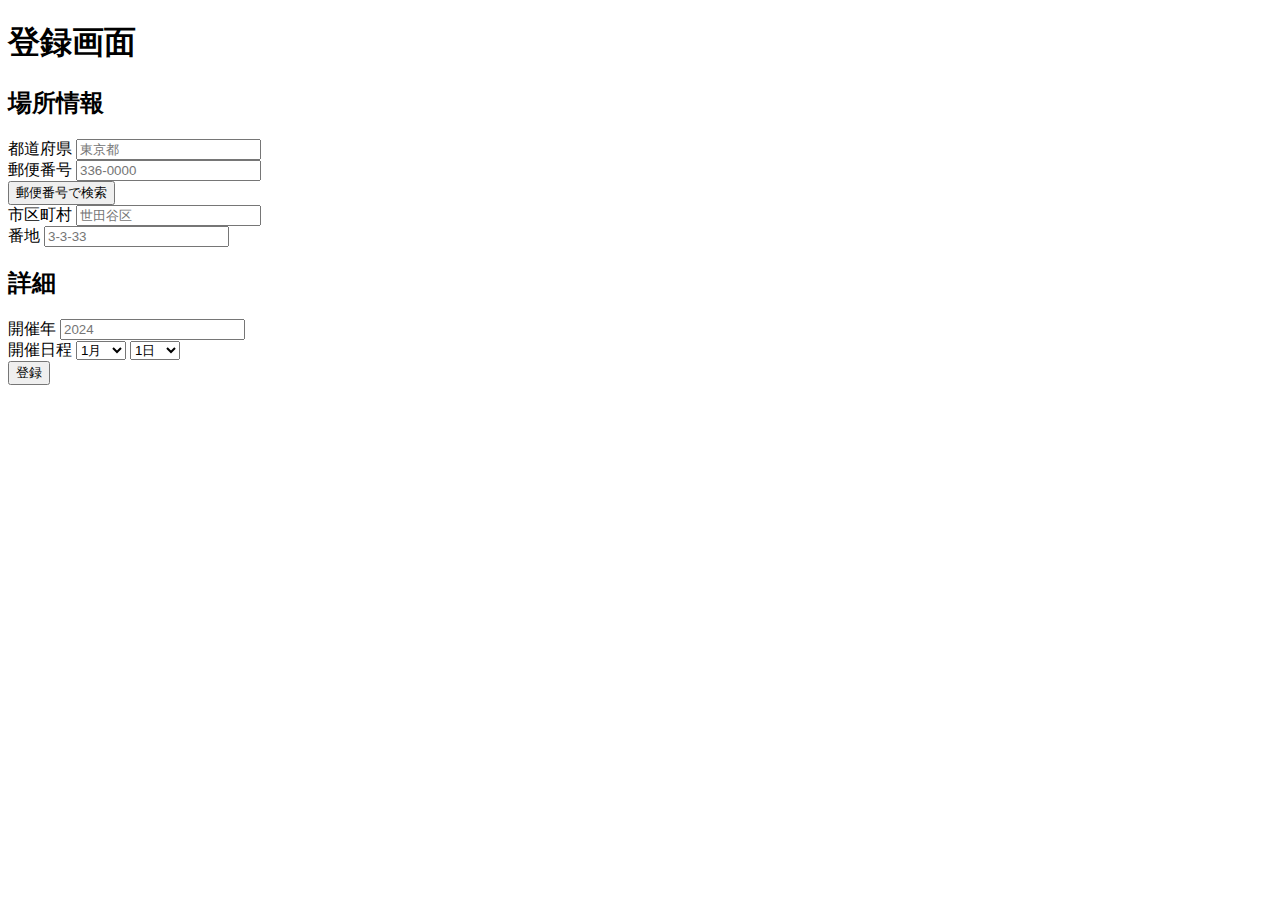
<file: index copy.html>
<!DOCTYPE html>
<html>
<head>
  <title>Python and JavaScript Integration</title>
</head>
<body>
  <h1>登録画面</h1>
  <h2>場所情報</h2>
  <form>
    <label for="username">都道府県</label>
    <input type="text" id="username" name="username" placeholder="東京都">
  </form>
  <form>
    <label for="username">郵便番号</label>
    <input type="text" id="username" name="username" placeholder="336‐0000">
  </form>
  <button type="button">郵便番号で検索</button>
  <form>
    <label for="username">市区町村</label>
    <input type="text" id="username" name="username" placeholder="世田谷区">
  </form>
  <form>

    <label for="username">番地</label>
    <input type="text" id="username" name="username" placeholder="3-3-33">
  </form>

  <h2>詳細</h2>
   <form>
    
    <label for="username">開催年</label>
    <input type="text" id="username" name="username" placeholder="2024">
  </form>
  
  
  <form>
    <label for="fruits">開催日程</label>
    <select id="fruits" name="fruits">
      <option value="1">1月</option>
      <option value="2">2月</option>
      <option value="3">3月</option>
      <option value="4">4月</option>
      <option value="1">5月</option>
      <option value="2">6月</option>
      <option value="3">7月</option>
      <option value="4">8月</option>
      <option value="2">9月</option>
      <option value="3">10月</option>
      <option value="4">11月</option>
      <option value="4">12月</option>
    </select>
    <select id="fruits" name="fruits">
      <option value="1">1日</option>
      <option value="2">2日</option>
      <option value="3">3日</option>
      <option value="4">4日</option>
      <option value="1">5日</option>
      <option value="2">6日</option>
      <option value="3">7日</option>
      <option value="4">8日</option>
      <option value="2">9日</option>
      <option value="3">10日</option>
      <option value="4">11日</option>
      <option value="4">12日</option>
      <option value="1">13日</option>
      <option value="2">14日</option>
      <option value="3">15日</option>
      <option value="4">16日</option>
      <option value="1">17日</option>
      <option value="2">18日</option>
      <option value="3">19日</option>
      <option value="4">20日</option>
      <option value="2">21日</option>
      <option value="3">22日</option>
      <option value="4">23日</option>
      <option value="4">24日</option>
      <option value="3">25日</option>
      <option value="4">26日</option>
      <option value="1">27日</option>
      <option value="2">28日</option>
      <option value="3">29日</option>
      <option value="4">30日</option>
      <option value="2">31日</option>
    </select>
  </form>



  <button id="fetchData">登録</button>
  
</body>
</html>
</file>
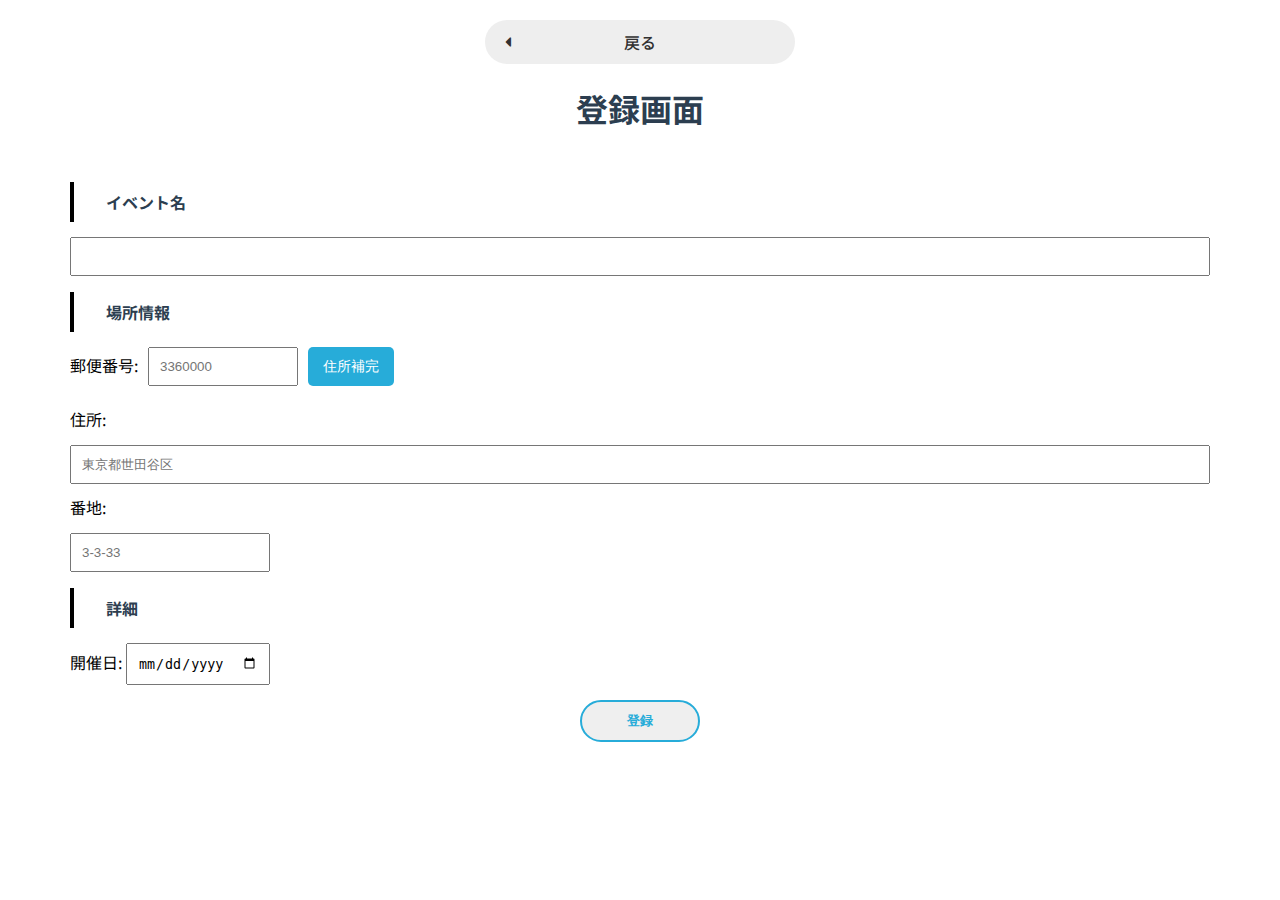
<file: templates/event_reg.html>
<!DOCTYPE html>
<html>

<head>
  <meta charset="UTF-8">
  <link href="https://fonts.googleapis.com/css2?family=Noto+Sans+JP:wght@400;700&display=swap" rel="stylesheet">
  <title>Python and JavaScript Integration</title>
  <link rel="stylesheet" href="/static/css/event_reg_styles.css">
  <link href="https://use.fontawesome.com/releases/v5.6.1/css/all.css" rel="stylesheet">
</head>

<body>
  <div class="back_button">
    <a href="/">戻る</a>
  </div>

  <h1>登録画面</h1>

  <form method="POST" action="/submit" class="vertical-form" id="registration-form"> 
    <h2>イベント名</h2>
    <input type="text" id="eventname" name="eventname" required>

    <h2>場所情報</h2>
    <div class="zipcode-group">
      <label for="zipcode">郵便番号:</label>
      <input type="text" id="zipcode" name="zipcode" oninput="fetchAddress(this.value)" placeholder="3360000">
      <button type="button" id="fetch-address-btn">住所補完</button>
    </div>

    <label for="address">住所:</label>
    <input type="text" id="address" name="address" placeholder="東京都世田谷区" required> 

    <label for="username">番地:</label>
    <input type="text" id="username" name="username" placeholder="3-3-33">

    <h2>詳細</h2>
    <div id="date-form">
      <label for="start-date">開催日:</label>
      <input type="date" id="start-date" name="start-date" required>
    </div>

    <button id="regist_button" type="submit">登録</button>
  </form>

  <script>
    const addressInput = document.getElementById('address');
    const fetchButton = document.getElementById('fetch-address-btn');

    fetchButton.addEventListener('click', function () {
      const zipCode = document.getElementById('zipcode').value;

      if (zipCode.length === 7) {
        fetch(`https://api.zipaddress.net/?zipcode=${zipCode}`, { mode: 'cors' })
          .then(response => response.json())
          .then(data => {
            if (data.code === 200) {
              addressInput.value = data.data.fullAddress;
            } else {
              alert('住所が見つかりません');
            }
          })
          .catch(error => console.error('エラー:', error));
      } else {
        alert('郵便番号は7桁で入力してください。');
      }
    });

    // 登録フォームの送信時にポップアップを表示
    const registrationForm = document.getElementById('registration-form');
    registrationForm.addEventListener('submit', function (event) {
      event.preventDefault(); // フォームのデフォルト送信を防ぐ
      alert('登録しました'); // ポップアップ表示
      registrationForm.submit(); // フォームを送信
    });
  </script>
</body>


</html>
</file>
<file: static/css/event_reg_styles.css>
/* ページ全体のスタイル */
body {
    font-family: 'Noto Sans JP', sans-serif;/* フォントの設定 */
    background-color: #ffffff; /* 背景色 */
    margin: 0; /* デフォルトのマージンをリセット */
    padding: 20px; /* ページ全体に余白 */
}

input {
    padding: 10px; /* 上下左右にパディングを追加 */
    text-align: left; /* テキストを左揃え */
}
form {
    margin: 50px; /* フォームの余白 */
}
.centered-input {
    text-align: center; /* テキストを中央揃えにする */
}

.centered-input::placeholder {
    text-align: center; /* プレースホルダーも中央揃えにする */
    color: #999; /* 薄い文字の色を設定（必要に応じて変更） */
}
h1 {
    font-size: 2.0em;  /* フォントサイズ */
    color: #2c3e50;    /* テキストカラー */
    text-align: center; /* 中央揃え */
    margin-bottom: 20px; /* 下の余白 */
}

h2 {
    font-size: 1.0em;
    color: #2c3e50;
    text-align: left;
    margin-top: 1px;
    margin-bottom: 0; /* 下の余白を0に */
    padding: 1rem 2rem;
    border-left: 4px solid #000;
    line-height: 0.5; /* 行の高さを狭くする */
}

label {
    margin-top: 0; /* 上の余白を0に設定 */
    margin-bottom: 3px; /* 下の余白を5pxに */
    line-height: 1.0; /* 行の高さを狭くする */
}


.vertical-form {
    display: flex;
    flex-direction: column;
    gap:15px; /* 各要素の間の余白を調整 */
}

/* 郵便番号入力と住所補完ボタンの横並び */
.zipcode-group {
    display: flex; /* 横並びにする */
    align-items: center; /* 垂直方向で中央揃え */
    gap: 10px; /* 入力欄とボタンの間のスペース */
    margin-bottom: 10px; /* 下の余白 */
}

#zipcode {
    flex: 1; /* 郵便番号欄の幅を調整 */
    max-width: 150px; /* 最大幅を指定 */
    padding: 10px;
    box-sizing: border-box;
}

#username {
    flex: 1; /* 残りのスペースを使う */
    max-width: 200px; /* 入力欄の最大幅 */
    padding: 10px;
    box-sizing: border-box;
}
#fetch-address-btn {
    padding: 10px 15px;
    font-size: 0.9rem;
    background-color: #27acd9;
    color: white;
    border: none;
    border-radius: 5px;
    cursor: pointer;
    transition: background-color 0.3s;
}

#fetch-address-btn:hover {
    background-color: #1b7ca4;
}
#date_btn {
    padding: 10px 15px;
    font-size: 0.9rem;
    background-color: #27acd9;
    color: white;
    border: none;
    border-radius: 5px;
    cursor: pointer;
    transition: background-color 0.3s;
}

#date_btn:hover {
    background-color: #1b7ca4;
}

#regist_button {
    writing-mode: horizontal-tb; /* テキストを横書きに設定 */
    text-orientation: mixed; /* テキストの向きを混合に設定（通常の横書き） */
    display: flex; /* フレックスボックスでレイアウトを設定 */
    align-items: center; /* 垂直方向で中央揃え */
    justify-content: center; /* 水平方向で中央揃え */
    width: 120px; /* ボタンの幅を120pxに設定 */
    margin: auto; /* ボタンを中央に配置 */
    padding: 10px 25px; /* 上下に1rem、左右に6remのパディングを追加 */
    font-weight: bold; /* フォントを太字に設定 */
    border: 2px solid #27acd9; /* ボタンの枠線を2pxの実線に設定 */
    color: #27acd9; /* テキストの色を指定 */
    border-radius: 100vh; /* ボタンの角を丸くする（楕円形にする） */
    transition: 0.5s; /* 変化にかかる時間を0.5秒に設定 */
}


#regist_button:hover {
	color: #fff;
	background: #27acd9;
}

.back_button{
    margin-right: auto;
}
.back_button a {
    background: #eee;
    border-radius: 50px;
    position: relative;
    display: flex;
    justify-content: space-around;
    align-items: center;
    margin: 0 auto;
    max-width: 260px;
    padding: 10px 25px;
    color: #313131;
    transition: 0.3s ease-in-out;
    font-weight: 500;
    text-decoration:none;
}

.back_button a:after {
    position: absolute;
    top: 50%;
    left: 20px;
    border-radius: 1px;
    transition: 0.2s ease-in-out;
    content: "\f0d9";
    font-family: "Font Awesome 5 Free";
    font-weight: 900;
    transform: translateY(-50%);
}
.back_button a:hover {
    background: #313131;
    color: #FFF;
}
</file>
